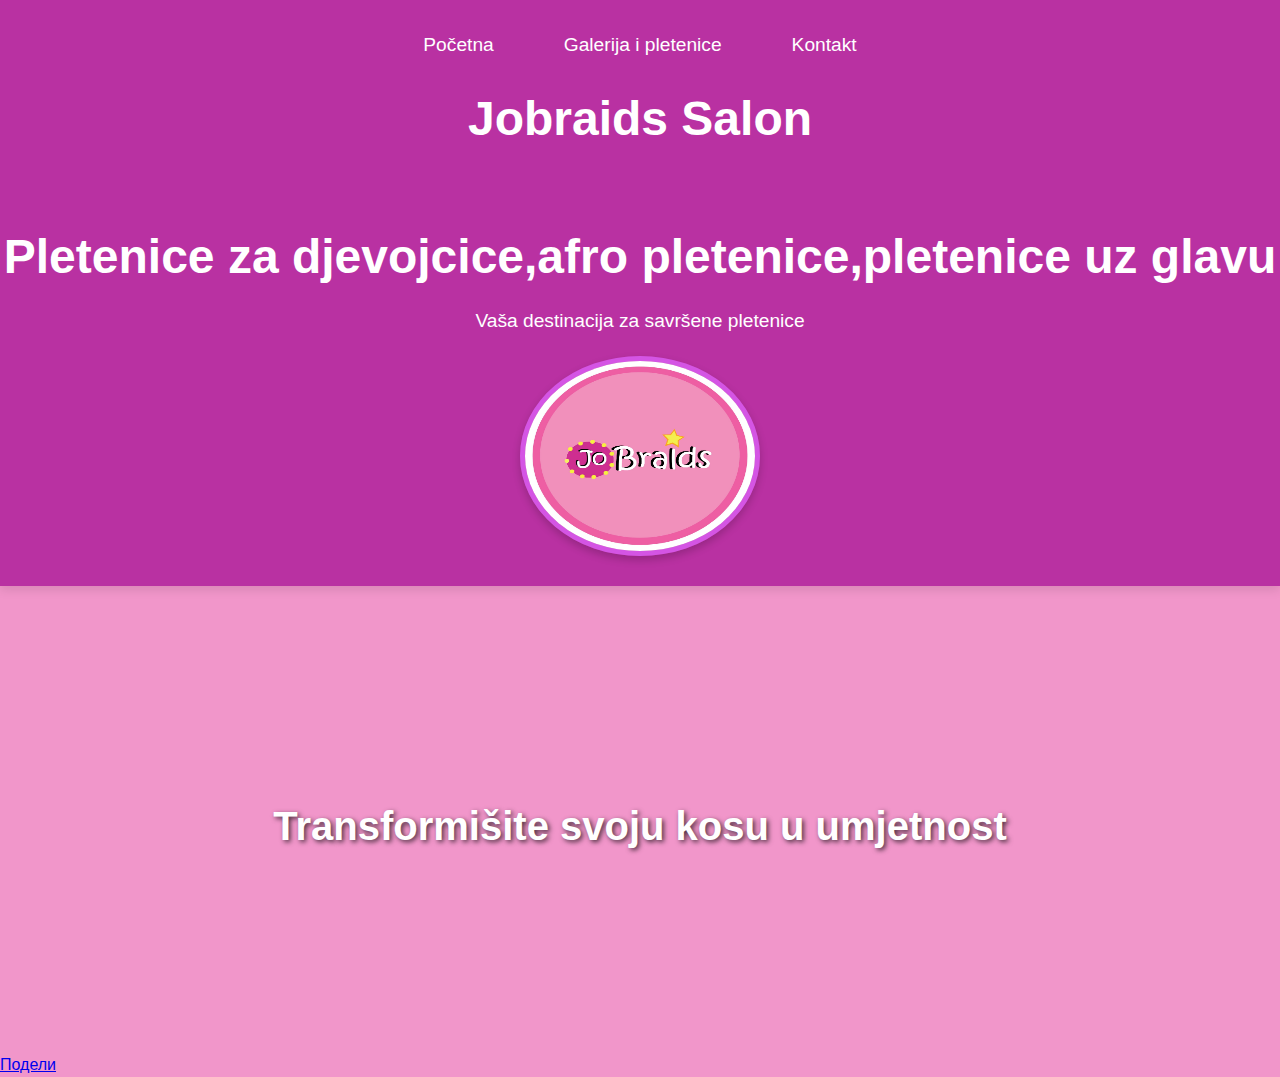
<file: index.html>
<!DOCTYPE html>
<html lang="sr">
<head>
    <meta charset="UTF-8">
    <meta name="viewport" content="width=device-width, initial-scale=1.0">
    <meta name = "keywords" content= "pletenice,pletenice uz glavu, vjestacka kosa za pletenice,bokserske pletenice, afro pletenice,
        dvije pletenice,"/>
<meta name = "title" content = "jobraids">
<meta name = "copyright" content = "Jovana Nikolic"/>
<meta name = "description" content ="transformisite svoju kosu u umjetnost"/>

    <meta property="og:ulr"  content="https://timely-kashata-683aa7.netlify.app"/>
    <meta property="og:type"  content="website"
    <meta property="og:title" content="Veb komunikacije"/>
    <meta property="og:description" content"JOBRAIDS pletenice"/>
        
        <link rel="stylesheet" href="style.css"> 
    <title>Jobraids - Salon za pletenice</title>
    <link rel="icon" href="favicon.png.png".>

   
<script async src="https://www.googletagmanager.com/gtag/js?id=G-X9FEWY4Y5P"></script>
<script>
  window.dataLayer = window.dataLayer || [];
  function gtag(){dataLayer.push(arguments);}
  gtag('js', new Date());

  gtag('config', 'G-X9FEWY4Y5P');
</script>
    
</head>

<body>

    <header>
        
<nav>
    <ul>
        <li><a href="../index.html">Početna</a></li>
        <li><a href="../galerija.html">Galerija i pletenice</a></li>
        <li><a href="../kontakt.html">Kontakt</a></li>
    </ul>
</nav>

        <h1>Jobraids Salon</h1>
        <br><br>
        <h1>Pletenice za djevojcice,afro pletenice,pletenice uz glavu</h1>
        <p>Vaša destinacija za savršene pletenice</p>

        <img src="../jologo.jpg" alt="logo" class="logo" />

    </header>

    <div class="prvidiv">
        <h2>Transformišite svoju kosu u umjetnost</h2>
    </div>
    <br>
    
    <div class="fb-share-button" data-href="https://timely-kashata-683aa7.netlify.app" data-layout="" data-size=""><a target="_blank" href="https://www.facebook.com/sharer/sharer.php?u=https%3A%2F%2Ftimely-kashata-683aa7.netlify.app%2F&amp;src=sdkpreparse" class="fb-xfbml-parse-ignore">Подели</a></div>
<div id="fb-root"></div>
<script async defer crossorigin="anonymous" src="https://connect.facebook.net/sr_RS/sdk.js#xfbml=1&version=v21.0"></script>
</body>
</html>
</file>
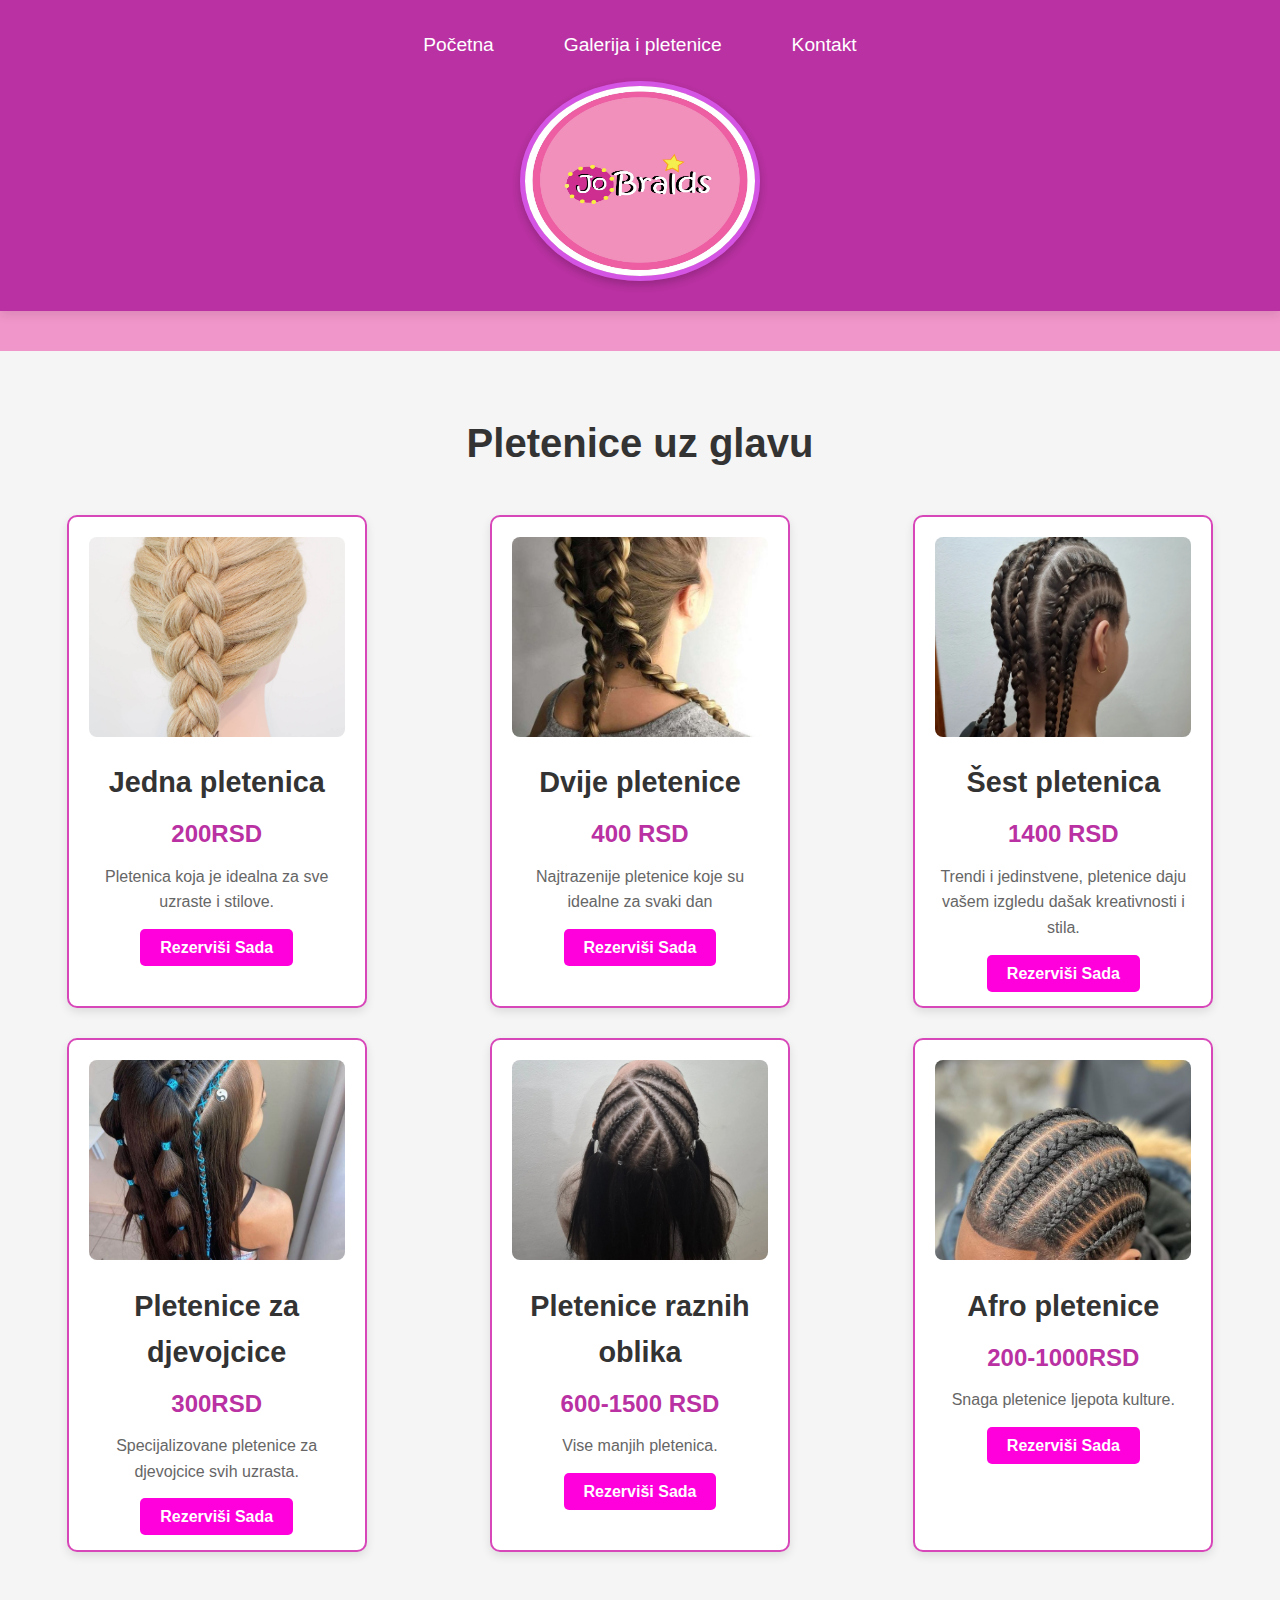
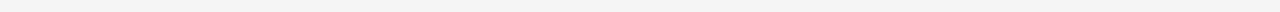
<file: galerija.html>
<!DOCTYPE html>
<html lang="sr">
<head>
    <meta charset="UTF-8">
    <meta name="viewport" content="width=device-width, initial-scale=1.0">
    <meta name = "keywords" content= "pletenice,pletenice uz glavu,pletenice za djevojcice, vjestacka kosa za pletenice,bokserske pletenice, afro pletenice,
        dvije pletenice,"/>
<meta name = "title" content = "jobraids">
<meta name = "copyright" content = "Jovana Nikolic"/>
<meta name = "description" content ="transformisite svoju kosu u umjetnost"/>

    <meta property="og:ulr"  content="https://timely-kashata-683aa7.netlify.app"/>
    <meta property="og:type"  content="website"
    <meta property="og:title" content="Veb komunikacije"/>
    <meta property="og:description" content"JOBRAIDS pletenice"/>
    <title>Jobraids - Galerija usluga</title>
    
    <link rel="stylesheet" href="style.css">
    <link rel="icon" href="favicon.png.png".>


<script async src="https://www.googletagmanager.com/gtag/js?id=G-X9FEWY4Y5P"></script>
<script>
  window.dataLayer = window.dataLayer || [];
  function gtag(){dataLayer.push(arguments);}
  gtag('js', new Date());

  gtag('config', 'G-X9FEWY4Y5P');
</script>
</head>
<body>
    <header>
        
        <nav>
            <ul>
                <li><a href="../index.html">Početna</a></li>
                <li><a href="../galerija.html">Galerija i pletenice</a></li>
                <li><a href="../kontakt.html">Kontakt</a></li>
            </ul>
        </nav>
        
                <img src="../jologo.jpg" alt="logo" class="logo" />
        
            </header>
    
            <section id="cijenovnik">
                <h2>Pletenice uz glavu</h2>
                <div class="cijenovnik-container">
                    <div class="cijenovnik-card">
                        <img src="jednapletenica.jpg" alt="Jedna pletenica">
                        <h3>Jedna pletenica</h3>
                        <div class="price">200RSD</div>
                        <div class="description">
                            Pletenica koja je idealna za sve uzraste i stilove.
                        </div>
                        <a href="#" class="btn">Rezerviši Sada</a>
                    </div>


                    
                    <div class="cijenovnik-card">
                        <img src="dvijepletenice.jpg" alt="Dvije pletenice">
                        <h3>Dvije pletenice</h3>
                        <div class="price">400 RSD</div>
                        <div class="description">
                            Najtrazenije pletenice koje su idealne za svaki dan
                        </div>
                        <a href="#" class="btn">Rezerviši Sada</a>
                    </div>
                    
                    <div class="cijenovnik-card">
                        <img src="sestpletenica.jpg" alt="Šest pletenica">
                        <h3>Šest pletenica</h3>
                        <div class="price">1400 RSD</div>
                        <div class="description">
                            Trendi i jedinstvene,  pletenice daju vašem izgledu dašak kreativnosti i stila.
                        </div>
                        <a href="#" class="btn">Rezerviši Sada</a>
                    </div>
            
                    <div class="cijenovnik-card">
                        <img src="pletenicezadjecu.jpg" alt="Pletenice za Djevojcice">
                        <h3>Pletenice za djevojcice </h3>
                        <div class="price">300RSD</div>
                        <div class="description">
                            Specijalizovane pletenice za djevojcice svih uzrasta.
                        </div>
                        <a href="#" class="btn">Rezerviši Sada</a>
                    </div>
            
                    <div class="cijenovnik-card">
                        <img src="pletenice.jpg" alt="Pletenice raznih oblika">
                        <h3>Pletenice raznih oblika</h3>
                        <div class="price">600-1500 RSD</div>
                        <div class="description">
                            Vise manjih pletenica.
                        </div>
                        <a href="#" class="btn">Rezerviši Sada</a>
                    </div>
            
                    <div class="cijenovnik-card">
                        <img src="menbraids.jpg" alt="Afro pletenice">
                        <h3>Afro pletenice</h3>
                        <div class="price">200-1000RSD</div>
                        <div class="description">
                             Snaga pletenice ljepota kulture.
                        </div>
                        <a href="#" class="btn">Rezerviši Sada</a>
                    </div>
                </div>
            </section>
            

    

</body>
</html>
</file>
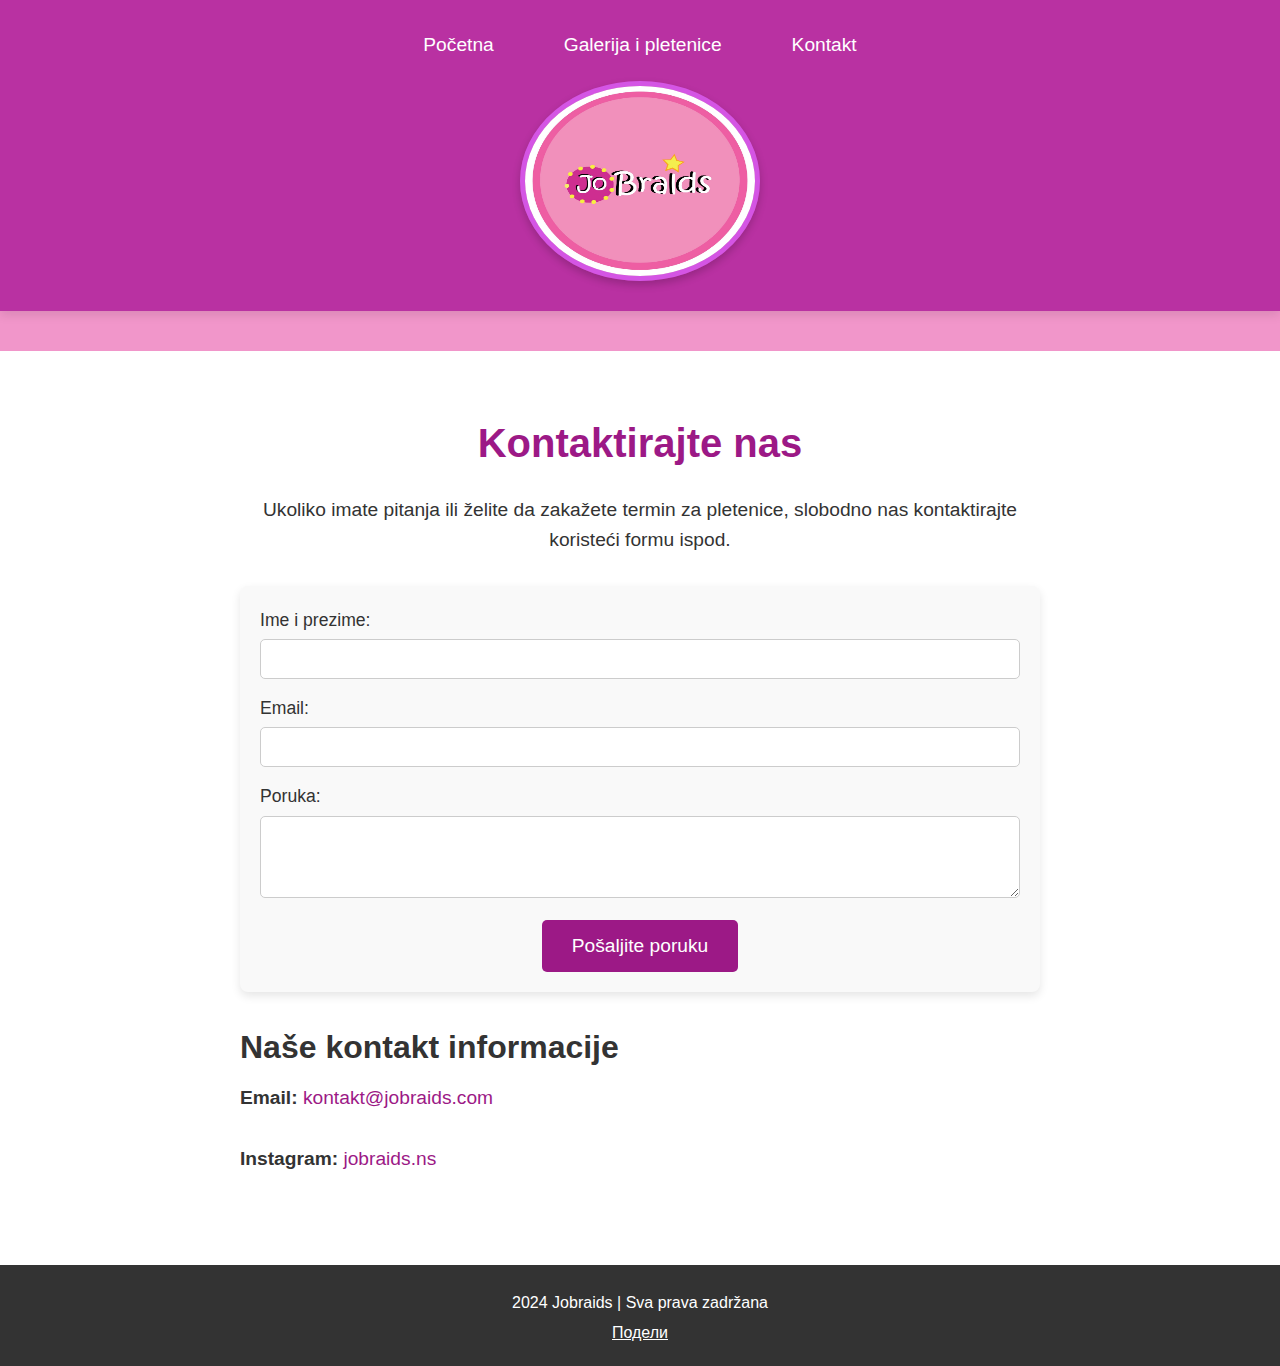
<file: kontakt.html>
<!DOCTYPE html>
<html lang="sr">
<head>
    <meta charset="UTF-8">
    <meta name="viewport" content="width=device-width, initial-scale=1.0">
<meta name = "keywords" content= "pletenice,pletenice uz glavu, vjestacka kosa za pletenice,bokserske pletenice, afro pletenice,
        dvije pletenice,"/>
<meta name = "title" content = "jobraids">
<meta name = "copyright" content = "Jovana Nikolic"/>
<meta name = "description" content ="transformisite svoju kosu u umjetnost jobraids"/>

    <meta property="og:ulr"  content="https://timely-kashata-683aa7.netlify.app"/>
    <meta property="og:type"  content="website"/>
    <meta property="og:title" content="Veb komunikacije"/>
    <meta property="og:description" content="JOBRAIDS pletenice"/>
    
    <title>Kontakt - Jobraids Salon za pletenice</title>
    <link rel="stylesheet" href="style.css">

    <link rel="icon" href="favicon.png.png"/>
   
<script async src="https://www.googletagmanager.com/gtag/js?id=G-X9FEWY4Y5P"></script>
<script>
  window.dataLayer = window.dataLayer || [];
  function gtag(){dataLayer.push(arguments);}
  gtag('js', new Date());

  gtag('config', 'G-X9FEWY4Y5P');
</script>
</head>
<body>

     <header>
        
        <nav>
            <ul>
                <li><a href="../index.html">Početna</a></li>
                <li><a href="../galerija.html">Galerija i pletenice</a></li>
                <li><a href="../kontakt.html">Kontakt</a></li>
            </ul>
        </nav>
        
                <img src="../jologo.jpg" alt="logo" class="logo" />
        
            </header>

    <section id="kontakt-section">
        <div class="container">
            <h2>Kontaktirajte nas</h2>
            <p>Ukoliko imate pitanja ili želite da zakažete termin za pletenice, slobodno nas kontaktirajte koristeći formu ispod.</p>

            
            <form action="mailto:kontakt@jobraids.com" method="POST" enctype="text/plain">
                <div class="form-group">
                    <label for="name">Ime i prezime:</label>
                    <input type="text" id="name" name="name" required>
                </div>
                
                <div class="form-group">
                    <label for="email">Email:</label>
                    <input type="email" id="email" name="email" required>
                </div>
                
                <div class="form-group">
                    <label for="message">Poruka:</label>
                    <textarea id="message" name="message" rows="4" required></textarea>
                </div>
                
                <button type="submit" class="btn">Pošaljite poruku</button>
            </form>

           
            <div class="contact-info">
                <h3>Naše kontakt informacije</h3>
                <p><strong>Email:</strong> <a href="mailto:kontakt@jobraids.com">kontakt@jobraids.com</a></p>
                <p><strong>Instagram:</strong> <a href="jobraids.ns">jobraids.ns</a></p>
            </div>
        </div>
    </section>

    
    <footer>
        <p>  2024 Jobraids | Sva prava zadržana </p>
        <div class="fb-like" data-href="https://timely-kashata-683aa7.netlify.app" data-width="" data-layout="" data-action="" data-size="" data-share="true"></div>
      <div class="fb-share-button" data-href="https://timely-kashata-683aa7.netlify.app" data-layout="" data-size=""><a target="_blank" href="https://www.facebook.com/sharer/sharer.php?u=https%3A%2F%2Ftimely-kashata-683aa7.netlify.app%2F&amp;src=sdkpreparse" class="fb-xfbml-parse-ignore">Подели</a></div>
    </footer>
    
    

<div id="fb-root"></div>
<script async defer crossorigin="anonymous" src="https://connect.facebook.net/sr_RS/sdk.js#xfbml=1&version=v21.0"></script>
</body>
</html>
</file>
<file: style.css>
.prvidiv,body{background-color:#f196ca}#drugidiv,header{background-color:#b931a2}#drugidiv ul,nav ul{list-style-type:none;padding:0},nav ul{padding:0}.cijenovnik-card .btn,nav ul li a{padding:10px 20px;transition:background-color .3s;text-decoration:none}#cijenovnik,#drugidiv,#kontakt-section{padding:60px 20px;text-align:center}.cijenovnik-card .btn,button[type=submit],nav ul li a{transition:background-color .3s}#cijenovnik,#drugidiv,#kontakt-section,.prvidiv,footer,header{text-align:center}*{margin:0;box-sizing:border-box}body{font-family:Arial,sans-serif;color:#333;line-height:1.6}header{color:#fff;padding:10px 0;box-shadow:0 4px 10px rgba(0,0,0,.1);margin-bottom:40px}header h1{font-size:3em;margin-bottom:10px}header p{font-size:1.2em;font-weight:300}.prvidiv{background-size:cover;background-position:center;height:400px;display:flex;justify-content:center;align-items:center;color:#fff;padding:0 20px}.prvidiv h2{font-size:2.5em;text-shadow:2px 2px 5px rgba(0,0,0,.7);max-width:80%}#drugidiv{box-shadow:0 4px 10px rgba(0,0,0,.05)}#drugidiv h2{font-size:2.5em;color:#fff;margin-bottom:20px}#drugidiv p{font-size:1.2em;margin-bottom:30px;color:#fff}#drugidiv ul{color:#fff}#drugidiv ul li{font-size:1.2em;margin-bottom:10px;font-weight:400}footer a{color:#fff;transition:color .3s}footer a:hover{color:#4b78a1}nav ul{margin:20px 0;display:flex;justify-content:center;gap:30px}nav ul li{display:inline}nav ul li a{color:#fff;font-size:1.2em;font-weight:500;border-radius:5px}button[type=submit]:hover,nav ul li a:hover{background-color:#ea9dde}.logo{display:block;margin:20px auto;width:240px;height:200px;border-radius:50%;border:5px solid #d455e4;box-shadow:0 4px 8px rgba(0,0,0,.2);transition:transform .3s,box-shadow .3s}.cijenovnik-card,form{box-shadow:0 4px 10px rgba(0,0,0,.1);padding:20px}.logo:hover{transform:scale(1.1);box-shadow:0 8px 16px rgba(0,0,0,.3)}#cijenovnik{background-color:#f5f5f5}#cijenovnik h2{font-size:2.5em;margin-bottom:40px;color:#333}.cijenovnik-container{display:grid;grid-template-columns:repeat(3,1fr);gap:30px;justify-items:center}.cijenovnik-card{background-color:#fff;border:2px solid #d847b9;border-radius:10px;overflow:hidden;transition:transform .3s ease-in-out,box-shadow .3s ease-in-out;width:100%;max-width:300px}.cijenovnik-card:hover{transform:translateY(-10px);box-shadow:0 6px 15px rgba(0,0,0,.2)}.cijenovnik-card img{width:100%;height:200px;object-fit:cover;border-radius:8px;margin-bottom:15px}.cijenovnik-card h3{font-size:1.8em;color:#333;margin-bottom:10px}.cijenovnik-card .price{font-size:1.5em;font-weight:700;color:#b931a2;margin-bottom:10px}.cijenovnik-card .description{font-size:1em;color:#666;margin-bottom:20px}.cijenovnik-card .btn{background-color:#f0d;color:#fff;border-radius:5px;font-weight:700}.cijenovnik-card .btn:hover{background-color:#b701ae}#kontakt-section{background-color:#fff;margin-top:40px}.container{width:80%;max-width:800px;margin:0 auto}#kontakt-section h2{font-size:2.5em;margin-bottom:20px;color:#9c1986}#kontakt-section p{font-size:1.2em;margin-bottom:30px;color:#333}form{background-color:#f9f9f9;border-radius:8px}.form-group{margin-bottom:15px;text-align:left}.form-group label{font-size:1.1em;margin-bottom:5px;display:block}.form-group input,.form-group textarea{width:100%;padding:10px;font-size:1em;border-radius:5px;border:1px solid #ccc}.form-group textarea{resize:vertical}button[type=submit]{background-color:#9c1986;color:#fff;border:none;padding:15px 30px;font-size:1.2em;border-radius:5px;cursor:pointer}.contact-info{margin-top:30px;text-align:left}.contact-info h3{font-size:2em;margin-bottom:10px}.contact-info p{font-size:1.1em;margin-bottom:10px}.contact-info a{color:#9c1986;text-decoration:none;transition:color .3s}.contact-info a:hover{color:#ea9dde}footer{background-color:#333;color:#fff;padding:20px;position:relative;bottom:0;width:100%}footer p{font-size:1em;margin:5px 0}@media (max-width:768px){#drugidiv h2,#kontakt-section h2,.prvidiv h2{font-size:2em}header h1{font-size:2.5em}#drugidiv p,#kontakt-section p,header p{font-size:1.1em}#drugidiv ul li{font-size:1em}.container{width:90%}nav ul{flex-direction:column}nav ul li{margin-bottom:10px}}
</file>
